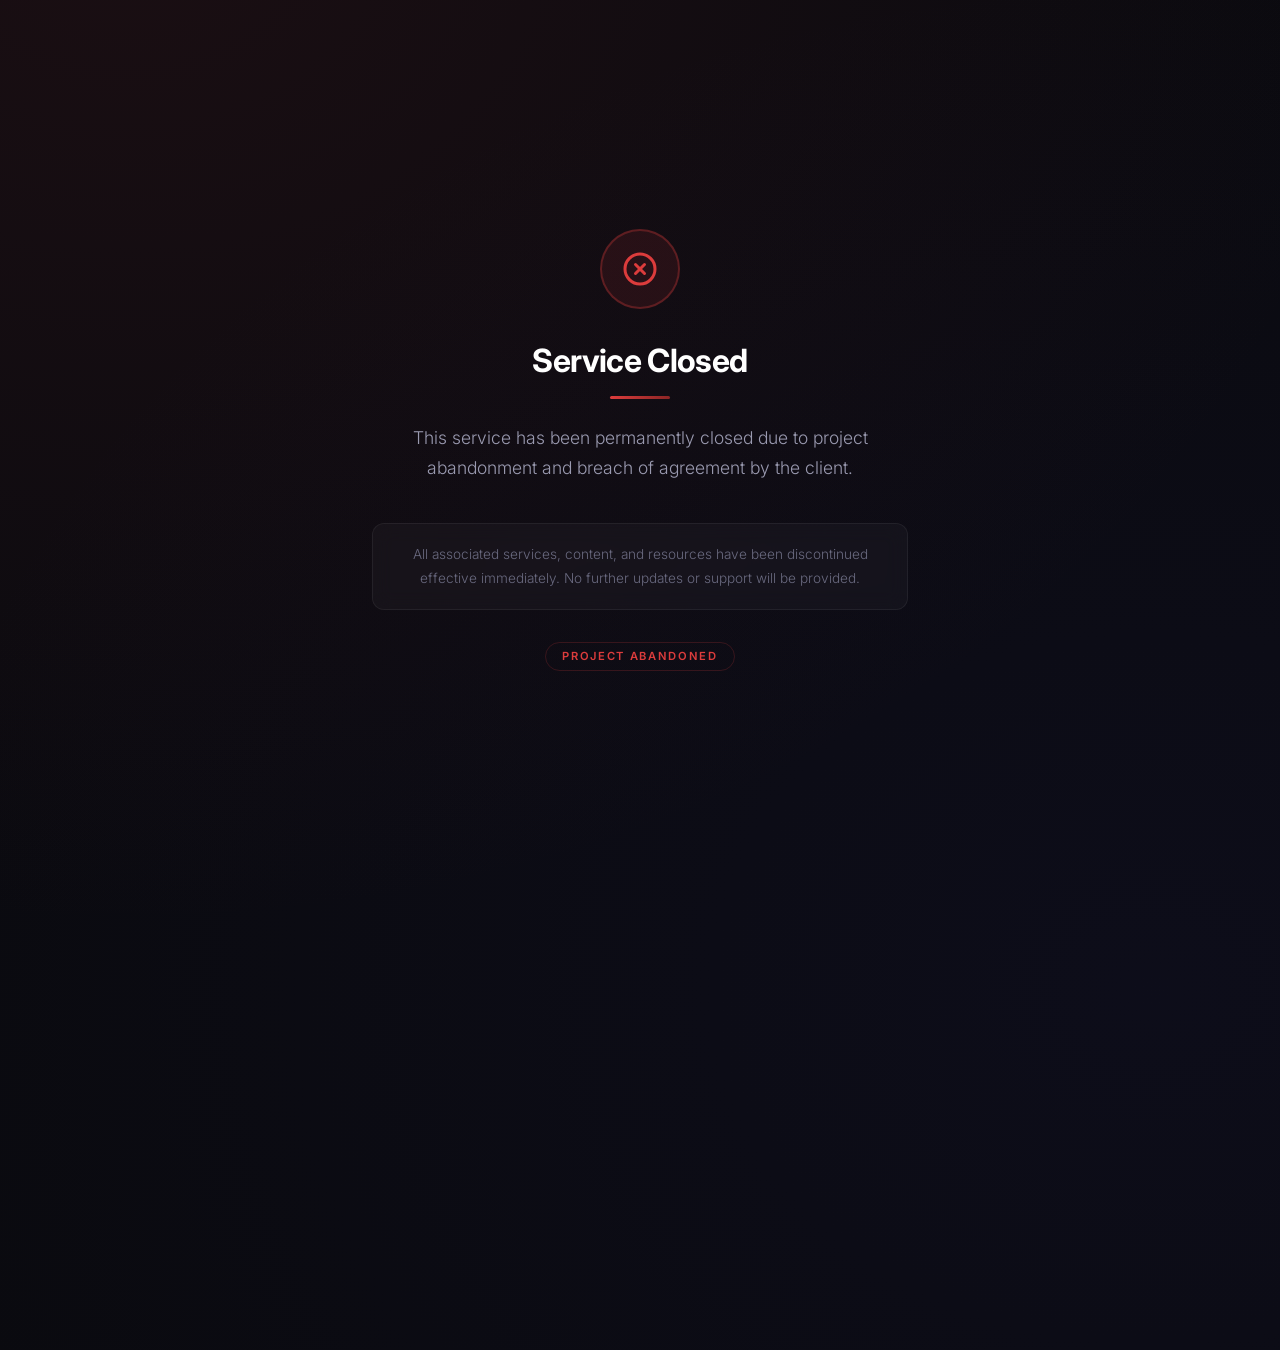
<file: service-closed.html>
<!DOCTYPE html>
<html lang="en">
<head>
    <meta charset="UTF-8" />
    <meta name="viewport" content="width=device-width, initial-scale=1.0" />
    <title>Service Closed</title>
    <meta name="robots" content="noindex, nofollow" />
    <link href="https://fonts.googleapis.com/css2?family=Inter:wght@300;400;600;700&display=swap" rel="stylesheet" />
    <style>
        *, *::before, *::after {
            margin: 0;
            padding: 0;
            box-sizing: border-box;
        }

        body {
            font-family: 'Inter', sans-serif;
            min-height: 100vh;
            display: flex;
            align-items: center;
            justify-content: center;
            background: #0a0a0f;
            color: #e0e0e0;
            overflow: hidden;
            position: relative;
        }

        body::before {
            content: '';
            position: absolute;
            top: -50%;
            left: -50%;
            width: 200%;
            height: 200%;
            background: radial-gradient(ellipse at 30% 20%, rgba(120, 40, 40, 0.15) 0%, transparent 50%),
                        radial-gradient(ellipse at 70% 80%, rgba(40, 40, 120, 0.1) 0%, transparent 50%);
            animation: drift 20s ease-in-out infinite alternate;
            z-index: 0;
        }

        @keyframes drift {
            0% { transform: translate(0, 0) rotate(0deg); }
            100% { transform: translate(-5%, 3%) rotate(2deg); }
        }

        .container {
            position: relative;
            z-index: 1;
            text-align: center;
            padding: 3rem 2rem;
            max-width: 600px;
        }

        .icon {
            width: 80px;
            height: 80px;
            margin: 0 auto 2rem;
            border-radius: 50%;
            background: rgba(220, 60, 60, 0.1);
            border: 2px solid rgba(220, 60, 60, 0.3);
            display: flex;
            align-items: center;
            justify-content: center;
            animation: pulse 3s ease-in-out infinite;
        }

        @keyframes pulse {
            0%, 100% { box-shadow: 0 0 0 0 rgba(220, 60, 60, 0.2); }
            50% { box-shadow: 0 0 0 20px rgba(220, 60, 60, 0); }
        }

        .icon svg {
            width: 36px;
            height: 36px;
            stroke: #dc3c3c;
            fill: none;
            stroke-width: 2;
            stroke-linecap: round;
            stroke-linejoin: round;
        }

        h1 {
            font-size: 2rem;
            font-weight: 700;
            color: #ffffff;
            margin-bottom: 1rem;
            letter-spacing: -0.02em;
        }

        .divider {
            width: 60px;
            height: 3px;
            background: linear-gradient(90deg, #dc3c3c, #8b2525);
            margin: 0 auto 1.5rem;
            border-radius: 2px;
        }

        p {
            font-size: 1.1rem;
            line-height: 1.7;
            color: #9a9ab0;
            font-weight: 300;
        }

        .notice {
            margin-top: 2.5rem;
            padding: 1.2rem 1.5rem;
            background: rgba(255, 255, 255, 0.03);
            border: 1px solid rgba(255, 255, 255, 0.06);
            border-radius: 12px;
            backdrop-filter: blur(10px);
        }

        .notice p {
            font-size: 0.85rem;
            color: #6a6a80;
        }

        .tag {
            display: inline-block;
            margin-top: 2rem;
            padding: 0.4rem 1rem;
            font-size: 0.7rem;
            text-transform: uppercase;
            letter-spacing: 0.15em;
            color: #dc3c3c;
            border: 1px solid rgba(220, 60, 60, 0.2);
            border-radius: 100px;
            font-weight: 600;
        }
    </style>
</head>
<body>
    <div class="container">
        <div class="icon">
            <svg viewBox="0 0 24 24">
                <circle cx="12" cy="12" r="10"></circle>
                <line x1="15" y1="9" x2="9" y2="15"></line>
                <line x1="9" y1="9" x2="15" y2="15"></line>
            </svg>
        </div>

        <h1>Service Closed</h1>
        <div class="divider"></div>

        <p>This service has been permanently closed due to project abandonment and breach of agreement by the client.</p>

        <div class="notice">
            <p>All associated services, content, and resources have been discontinued effective immediately. No further updates or support will be provided.</p>
        </div>

        <div class="tag">Project Abandoned</div>
    </div>
</body>
</html>
</file>
